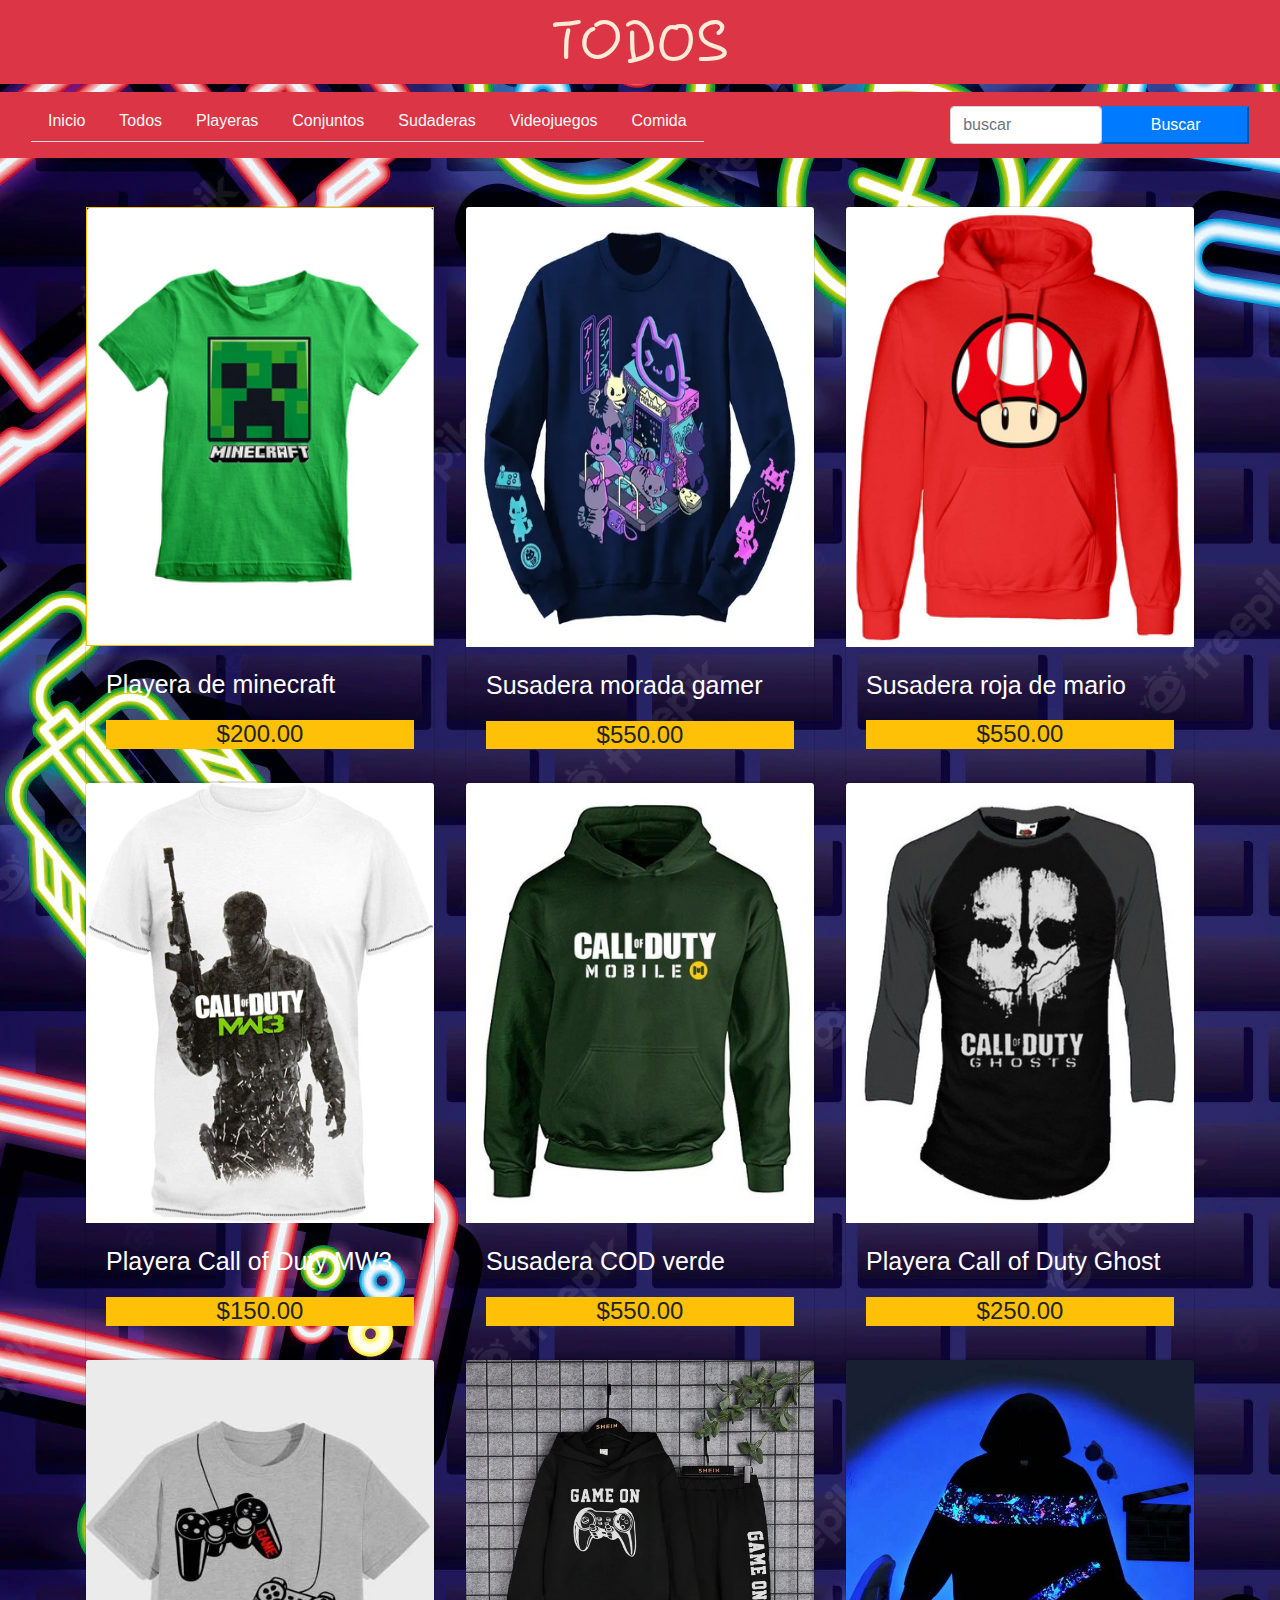
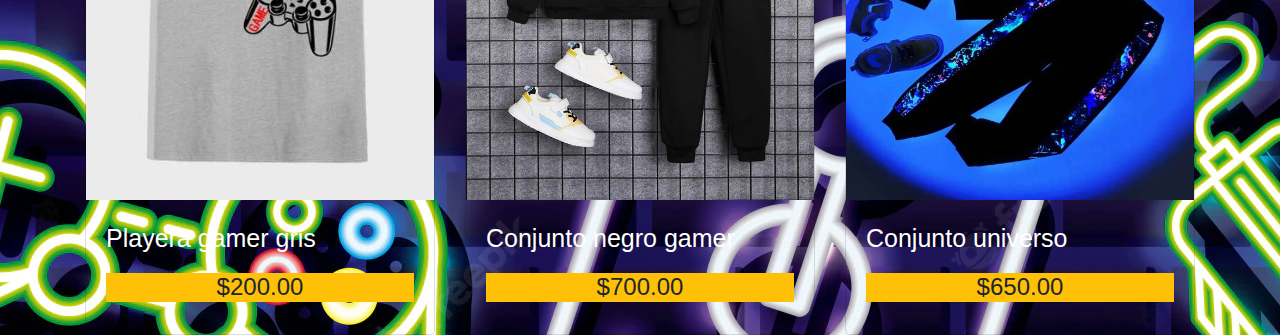
<file: Otros_Servicios/ropa/index.html>
<!DOCTYPE html>
<html lang="en">
<head>
  <link rel="stylesheet" href="css/bootstrap.min.css">
  <link rel="stylesheet" href="style.css">
  <link rel="stylesheet" href="js/baguetteBox.js">
  <link rel="stylesheet" href="js/jquery.gallerygrid.js">
 <meta charset="UTF-8">
  <meta http-equiv="X-UA-Compatible" content="IE=edge">
  <meta name="viewport" content="width=device-width, initial-scale=1.0">
  <title>Document</title>
  
</head>

<body class="p" background="Imagen/fondo-juegos.webp">

  <center><h1 class="titulo bg-danger" style="color: antiquewhite;">TODOS</h1></center>

  <div class="navbar navbar-expand-lg bg-danger">
    <div class="container-fluid">
      <ul class="nav nav-tabs me-auto mb-2">
        <li class="nav-item">
          <a href="principal.html" class="nav-link text-light">Inicio</a>
        </li>
        <li class="nav-item">
          <a href="index.html" class="nav-link text-light">Todos</a>
        </li>
        <li class="nav-item">
          <a href="playeras.html" class="nav-link text-light">Playeras</a>
        </li>
        <li class="nav-item">
          <a href="conjuntos.html" class="nav-link text-light">Conjuntos</a>
        </li>
        <li class="nav-item">
          <a href="sudaderas.html" class="nav-link text-light">Sudaderas</a>
        </li>
        <li class="nav-item">
          <a href="../../index.php" class="nav-link text-light">Videojuegos</a>
        </li>
        <li class="nav-item">
          <a href="../Comida/index_comida.html" class="nav-link text-light">Comida</a>
        </li>
       
      </ul>
      <form action="" class="d-flex">
        <input type="search" placeholder="buscar" class="form-control">
        <input type="submit" value="Buscar" class="btn-block btn-primary">

      <div class="flex dark">
      <a href="#0" class="bttn-dark"></a>
      </div>
      </form>
    </div>
  </div>

  <br><br>

  <div class="container">
    <div class="row">
      <div class="col-md-4">
        <div class="card bg-transparent">
          <a class="lightbox" href="Imagen/todos/camisa-minecraft.jpg"></a>
          <span class="border border-warning"><img class="card-img-top" src="Imagen/todos/camisa-minecraft.jpg" alt="Mi Imagen"></span>
          
           <div class="card-body">
            <p style="color: white; font-size: 25px;" class="card-text bg-transparent">Playera de minecraft</p>
                <h4 style="text-align: center;" class="card-title bg-warning">$200.00</h4>
          </div>
        </div>
      </div>
        <div class="col-md-4">
          <div class="card bg-transparent">
            <img class="card-img-top" src="Imagen/todos/morada.webp" height="440" alt="Mi Imagen" id="Smorada">
              <div class="card-body">
                <p style="color: white; font-size: 25px;" class="card-text bg-transparent">Susadera morada gamer</p>
                <h4 style="text-align: center;" class="card-title bg-warning">$550.00</h4>
              </div>
          </div> </div>
            <div class="col-md-4">
              <div class="card bg-transparent">
                <img class="card-img-top" src="Imagen/todos/hongo.jpg" alt="Mi Imagen">
                  <div class="card-body">
                    <p style="color: white; font-size: 25px;" class="card-text bg-transparent">Susadera roja de mario</p>
                <h4 style="text-align: center;" class="card-title bg-warning">$550.00</h4>
                  </div>
              </div> </div>
    </div>
  </div>

  <div class="container">
    <div class="row">
      <div class="col-md-4">
        <div class="card bg-transparent">
          <img class="card-img-top" src="Imagen/todos/playera-COD2.jpg" height="440" alt="Mi Imagen">
           <div class="card-body">
            <p style="color: white; font-size: 25px;" class="card-text bg-transparent">Playera Call of Duty MW3</p>
            <h4 style="text-align: center;" class="card-title bg-warning">$150.00</h4>
          </div>
        </div>
      </div>
        <div class="col-md-4">
          <div class="card bg-transparent">
            <img class="card-img-top" src="Imagen/todos/COD verde.jpg" height="440" alt="Mi Imagen">
              <div class="card-body">
                <p style="color: white; font-size: 25px;" class="card-text bg-transparent">Susadera COD verde</p>
                <h4 style="text-align: center;" class="card-title bg-warning">$550.00</h4>
              </div>
          </div> </div>
            <div class="col-md-4">
              <div class="card bg-transparent">
                <img class="card-img-top" src="Imagen/todos/PlayeraCOD.jpg" height="440" alt="Mi Imagen">
                  <div class="card-body">
                    <p style="color: white; font-size: 25px;" class="card-text bg-transparent">Playera Call of Duty Ghost</p>
                    <h4 style="text-align: center;" class="card-title bg-warning">$250.00</h4>
                  </div>
              </div> </div>
    </div>
  </div>

  <div class="container">
    <div class="row">
      <div class="col-md-4">
        <div class="card bg-transparent">
          <img class="card-img-top" src="Imagen/todos/controles.webp" height="440" alt="Mi Imagen">
           <div class="card-body">
            <p style="color: white; font-size: 25px;" class="card-text bg-transparent">Playera gamer gris</p>
            <h4 style="text-align: center;" class="card-title bg-warning">$200.00</h4>
          </div>
        </div>
      </div>
        <div class="col-md-4">
          <div class="card bg-transparent">
            <img class="card-img-top" src="Imagen/todos/gameon.webp" height="440" alt="Mi Imagen">
              <div class="card-body">
                <p style="color: white; font-size: 25px;" class="card-text bg-transparent">Conjunto negro gamer</p>
                <h4 style="text-align: center;" class="card-title bg-warning">$700.00</h4>
              </div>
          </div> </div>
            <div class="col-md-4">
              <div class="card bg-transparent">
                <img class="card-img-top" src="Imagen/todos/azul.webp" height="440" alt="Mi Imagen">
                  <div class="card-body">
                    <p style="color: white; font-size: 25px;" class="card-text bg-transparent">Conjunto universo</p>
                <h4 style="text-align: center;" class="card-title bg-warning">$650.00</h4>
                  </div>
              </div> </div>
    </div>
  </div>

</body>
</html>
</file>
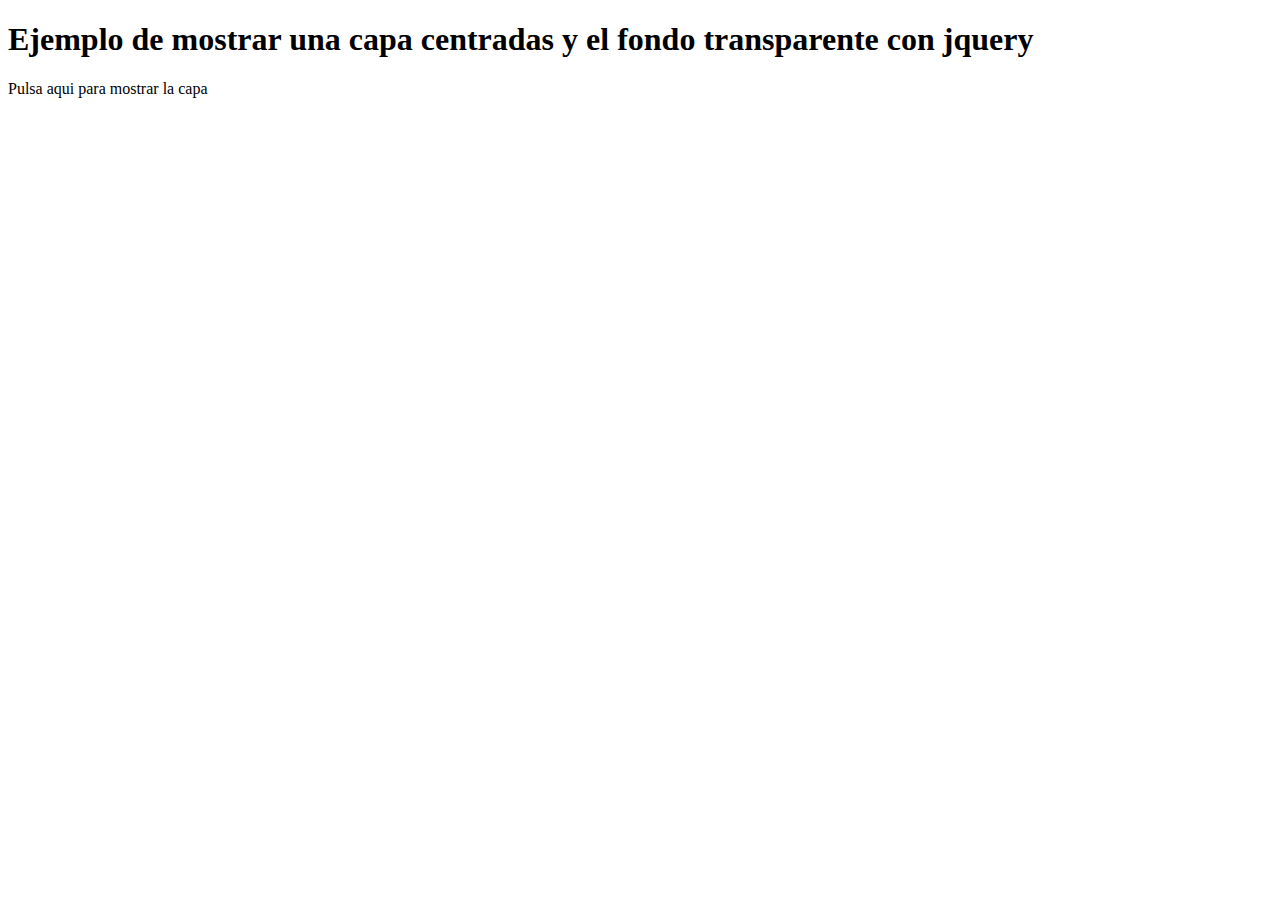
<file: VenEme/layer_jquery.html>
<!DOCTYPE HTML PUBLIC "-//W3C//DTD HTML 4.01 Transitional//EN" "http://www.w3.org/TR/html4/loose.dtd">
<html>
<head>
<script language="javascript" src="jquery-1.5.2.min.js"></script>

<style type="text/css">
/* Determina el fondo transparente cuando se muestra la previsualizacion */
#layerPreview		{position:absolute;z-index:1;display:none;top:0px;left:0px;width:100%;height:100%;background-color:#fff;
					opacity: 0.8;-moz-opacity: 0.8;filter: alpha(opacity=80);-khtml-opacity: 0.8;
					}
/* Determina la capa que aparecera centrada */
#layerPreviewContent{position:absolute;z-index:1;display:none;background-color:#fff;left:50%;
					width:300px;
					margin-left:-150px;
					height:200px;
					padding:2px;border:1px solid;
					}
</style>
<script type='text/javascript'>
	/**
	 * Funcion que muestra las capas
	 */
	function layer_show()
	{
		/* Ponemos los atributos de posicion a la capa transparente del fondo */
		$('#layerPreview').attr("style", "top:0px; height:"+$(document).height()+"px; width:"+$(window).width()+"px; display:inline;");
		
		/* Buscamos la posicion superior de la capa que aparece centrada.
		   La anchura y la posicion centrada se establece en el estilo */
		var posTop=(($(window).height()/2)-(200/2))+$(document).scrollTop();
		if(posTop<0)
			posTop=0;
		$('#layerPreviewContent').attr("style", "top:"+posTop+"px;");
		/* Indicamos que se muestre la capa */
		$('#layerPreviewContent').show(600);
	}
	
	/**
	 * Funcion que esconde las capas
	 */
	function layer_close()
	{
		$('#layerPreviewContent').hide(300);
		$('#layerPreview').hide();
	}
</script>

</head>

<body>
<h1>Ejemplo de mostrar una capa centradas y el fondo transparente con jquery</h1>

<!-- En el momento que se pulse sobre la capa transparente se cerrara -->
<div id="layerPreview" ></div>
<div id='layerPreviewContent'>
	<!-- Mostramos el texto de cerrar para poder cerrar la ventana -->
	<div style='width:100%;text-align:right;border-bottom:1px solid;'><span onclick="layer_close();" style='cursor:pointer;padding-right:5px;'>cerrar</span></div>
	Texto para la capa
</div>

<div onclick='layer_show();'>Pulsa aqui para mostrar la capa</div>
</body>
</file>
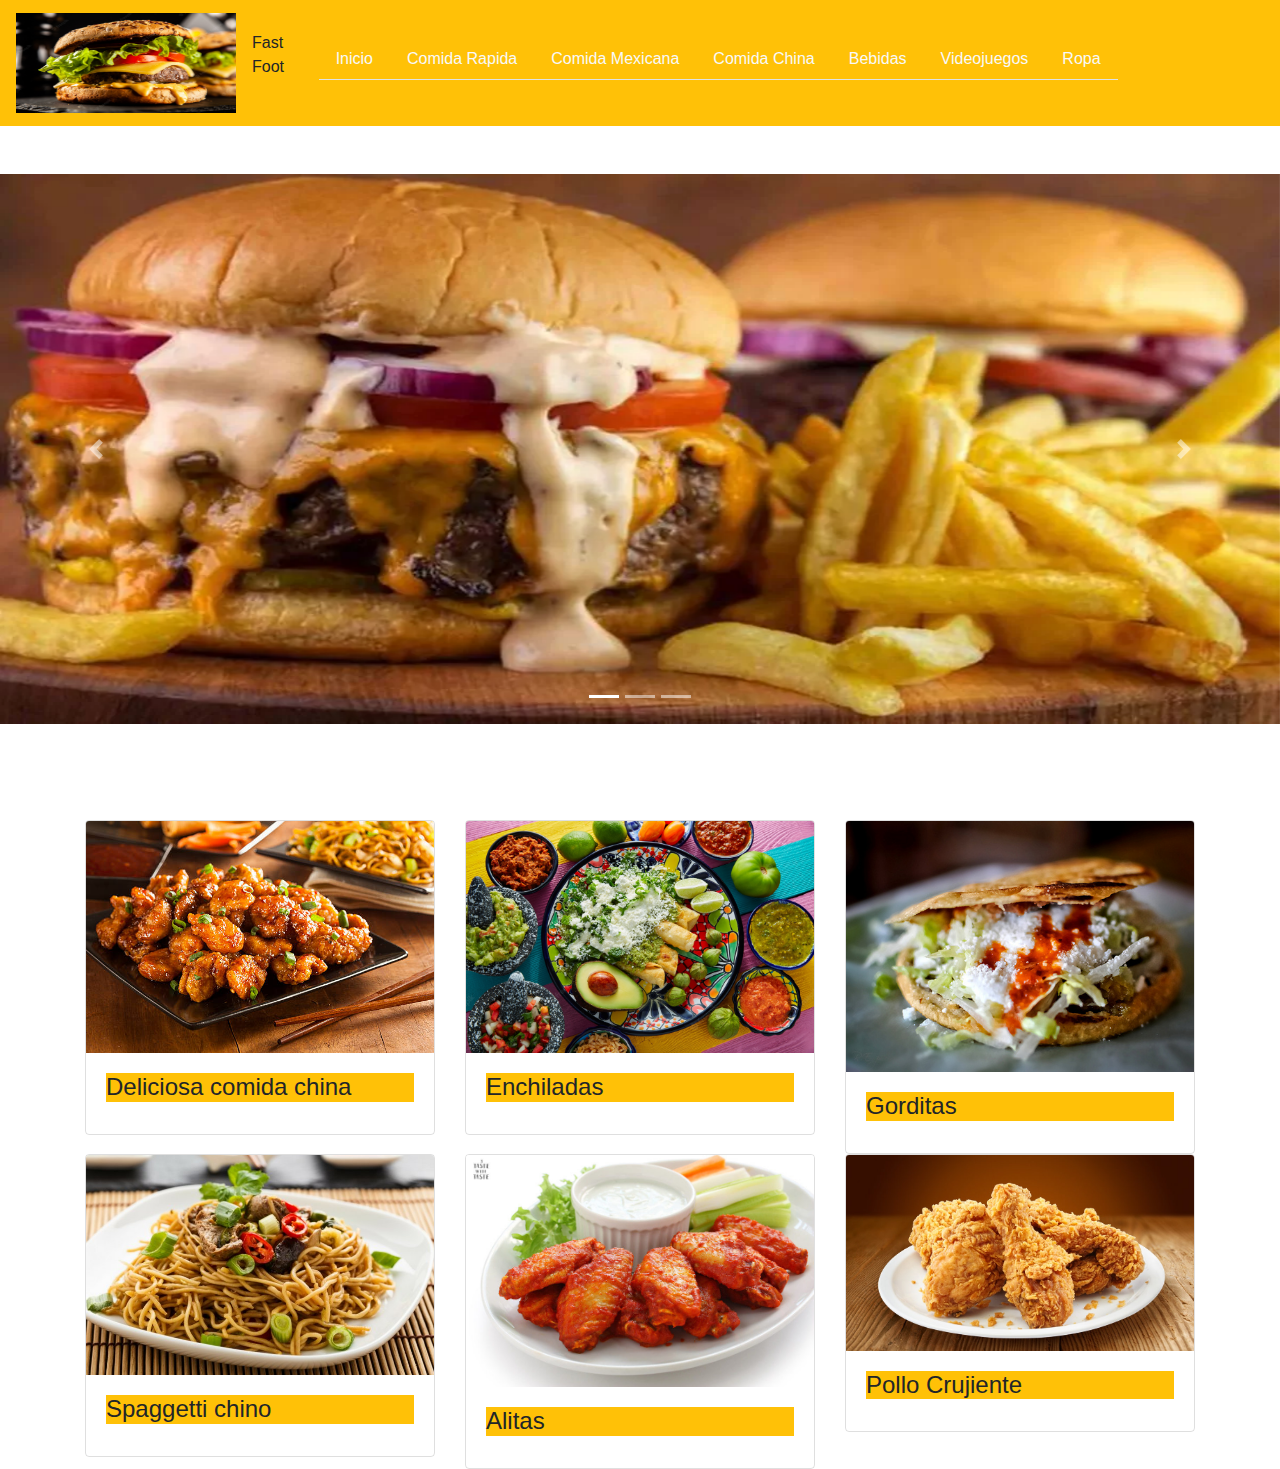
<file: Otros_Servicios/Comida/index_comida.html>
<!DOCTYPE html>
<html lang="en">
<head>
    <meta charset="UTF-8">
    <meta http-equiv="X-UA-Compatible" content="IE=edge">
    <meta name="viewport" content="width=device-width, initial-scale=1.0">
    <link rel="stylesheet" href="css/bootstrap.min.css">
    <link rel="stylesheet" href="js/script.js">
    <title>Fast Foot</title>
</head>
<body style="background-color:white">     

    <div class="navbar navbar-expand-lg bg-warning">
          <a class="navbar-brand">
          <img src="comida/burguer nav.jpg" width="220" height="100" class="d-inline-block align-top" alt="">
          </a>
          <p class="ron">Fast Foot</p>
        <div class="container-fluid">
          <ul class="nav nav-tabs me-auto mb-2">
            <li class="nav-item">
              <a href="" class="nav-link text-light">Inicio</a>
            </li>
            <li class="nav-item">
              <a href="" class="nav-link text-light">Comida Rapida</a>
            </li>
            <li class="nav-item">
              <a href="" class="nav-link text-light">Comida Mexicana</a>
            </li>
            <li class="nav-item">
              <a href="" class="nav-link text-light">Comida China</a>
            </li>
            <li class="nav-item">
              <a href="" class="nav-link text-light">Bebidas</a>
            </li>
            <li class="nav-item">
              <a href="../../index.php" class="nav-link text-light">Videojuegos</a>
            </li>
            <li class="nav-item">
              <a href="../ropa/index.html" class="nav-link text-light">Ropa</a>
            </li>
            
        </div>
      </div><br><br>
      
  <div id="carouselExampleIndicators" class="carousel slide" data-ride="carousel">
    <ol class="carousel-indicators">
      <li data-target="#carouselExampleIndicators" data-slide-to="0" class="active"></li>
      <li data-target="#carouselExampleIndicators" data-slide-to="1"></li>
      <li data-target="#carouselExampleIndicators" data-slide-to="2"></li>
    </ol>
  <div class="carousel-inner">
    <div class="carousel-item active">
      <img class="d-block w-100" src="comida/carru 1.webp" width="20" height="550" alt="First slide">
    </div>
    <div class="carousel-item">
      <img class="d-block w-100" src="comida/carru 2.jpg" width="20" height="550" alt="Second slide">
    </div>
    <div class="carousel-item">
      <img class="d-block w-100" src="comida/carru 3.jpg" width="20" height="550" alt="Third slide">
    </div>
  </div>
  <a class="carousel-control-prev" href="#carouselExampleIndicators" role="button" data-slide="prev">
    <span class="carousel-control-prev-icon" aria-hidden="true"></span>
    <span class="sr-only">Previous</span>
  </a>
  <a class="carousel-control-next" href="#carouselExampleIndicators" role="button" data-slide="next">
    <span class="carousel-control-next-icon" aria-hidden="true"></span>
    <span class="sr-only">Next</span>
  </a>
</div><br><br>
      
      <script type="text/javascript" src="js/jquery-3.2.1.slim.min.js"></script>
      <script type="text/javascript" src="js/popper.min.js"></script>
      <script type="text/javascript" src="js/bootstrap.min.js"></script>
      <script type="text/javascript" src="js/script.js"></script>

<br><br>
    <div class="container">
      <div class="row">
        <div class="col-md-4">
          <div class="card bg-transparent">
            <img class="card-img-top" src="comida/tar 1.jpg" alt="Mi Imagen">
             <div class="card-body">
              <h4 class="card-title bg-warning">Deliciosa comida china</h4>
              <p class="card-text bg-success"></p>
            </div>
          </div>
        </div>
          <div class="col-md-4">
            <div class="card bg-transparent">
              <img class="card-img-top" src="comida/tar 2.jpg" alt="Mi Imagen">
                <div class="card-body">
                  <h4 class="card-title bg-warning">Enchiladas</h4>
                  <p class="card-text bg-success"></p>
                </div>
            </div> </div>
              <div class="col-md-4">
                <div class="card bg-transparent">
                  <img class="card-img-top" src="comida/tar 3.jpg" alt="Mi Imagen">
                    <div class="card-body">
                      <h4 class="card-title bg-warning">Gorditas</h4>
                        <p class="card-text bg-success"></p>
                    </div>
                </div> </div>
      </div>
    </div>

    <div class="container">
      <div class="row">
        <div class="col-md-4">
          <div class="card bg-transparent">
            <img class="card-img-top" src="comida/tar 4.jpg" alt="Mi Imagen">
             <div class="card-body">
              <h4 class="card-title bg-warning">Spaggetti chino</h4>
              <p class="card-text bg-success"></p>
            </div>
          </div>
        </div>
          <div class="col-md-4">
            <div class="card bg-transparent">
              <img class="card-img-top" src="comida/tar 7.jpg" alt="Mi Imagen">
                <div class="card-body">
                  <h4 class="card-title bg-warning">Alitas</h4>
                  <p class="card-text bg-success"></p>
                </div>
            </div> </div>
              <div class="col-md-4">
                <div class="card bg-transparent">
                  <img class="card-img-top" src="comida/tar 6.jpg" alt="Mi Imagen">
                    <div class="card-body">
                      <h4 class="card-title bg-warning">Pollo Crujiente</h4>
                        <p class="card-text bg-success"></p>
                    </div>
                </div> </div>
      </div>
    </div>

</body>
</html>
</file>
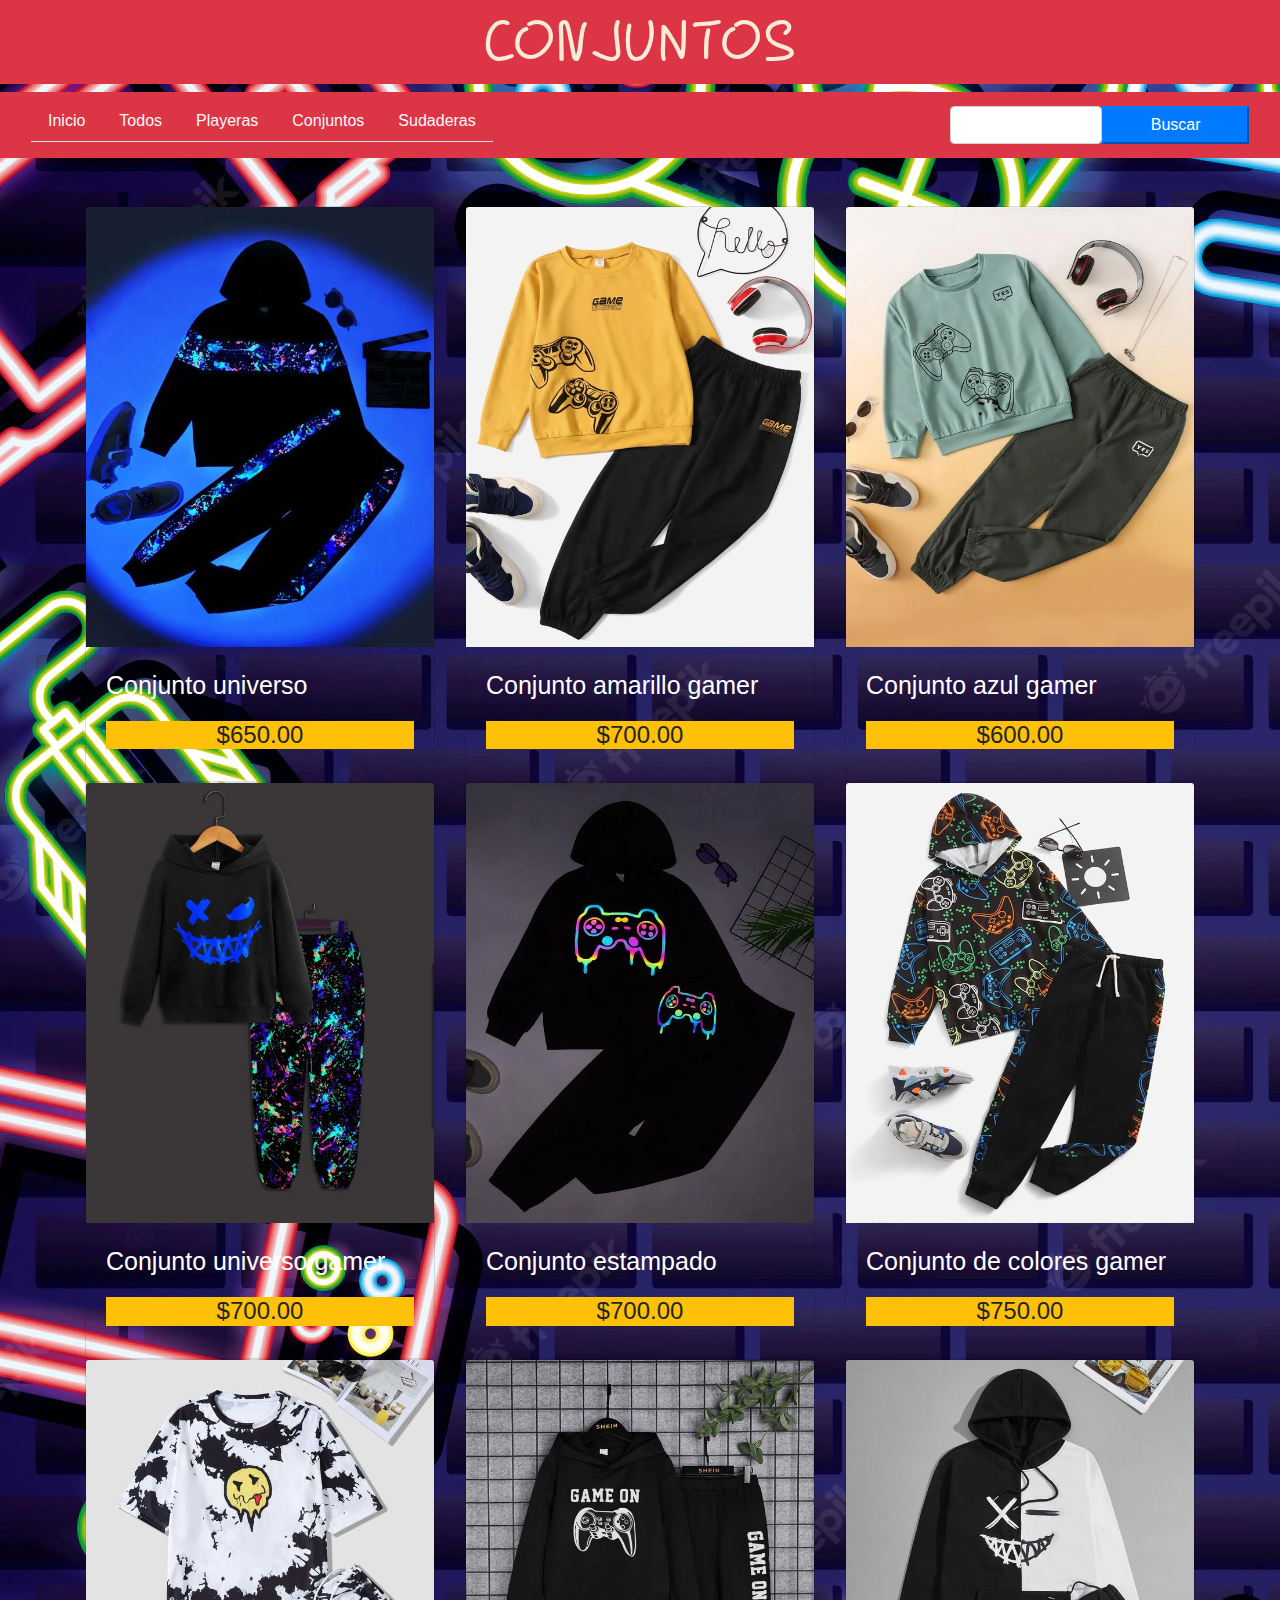
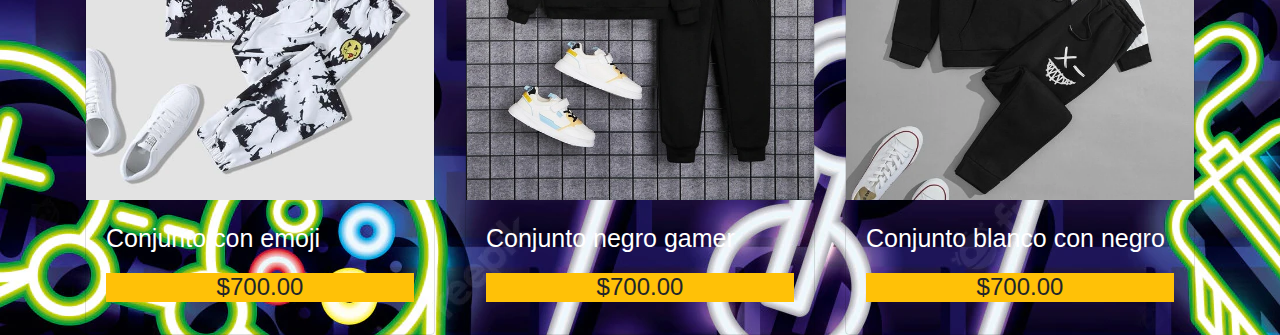
<file: Otros_Servicios/ropa/conjuntos.html>
<!DOCTYPE html>
<html lang="en">
<head>
    <meta charset="UTF-8">
    <meta http-equiv="X-UA-Compatible" content="IE=edge">
    <meta name="viewport" content="width=device-width, initial-scale=1.0">
    <link rel="stylesheet" href="css/bootstrap.min.css">
    <link rel="stylesheet" href="style.css">
    <link rel="stylesheet" href="js/baguetteBox.js">
    <title>Document</title>
</head>
<body background="Imagen/fondo-juegos.webp">

    <center><h1 class="titulo bg-danger" style="color: antiquewhite;">CONJUNTOS</h1></center>

  <div class="navbar navbar-expand-lg bg-danger">
    <div class="container-fluid">
      <ul class="nav nav-tabs me-auto mb-2">
        <li class="nav-item">
          <a href="principal.html" class="nav-link text-light">Inicio</a>
        </li>
        <li class="nav-item">
          <a href="index.html" class="nav-link text-light">Todos</a>
        </li>
        <li class="nav-item">
          <a href="playeras.html" class="nav-link text-light">Playeras</a>
        </li>
        <li class="nav-item">
          <a href="conjuntos.html" class="nav-link text-light">Conjuntos</a>
        </li>
        <li class="nav-item">
          <a href="sudaderas.html" class="nav-link text-light">Sudaderas</a>
        </li>
       
      </ul>
      <form action="" class="d-flex">
        <input type="search" class="form-control">
        <input type="submit" value="Buscar" class="btn-block btn-primary">
      </form>
    </div>
  </div>
  <br><br>

  <div class="container">
    <div class="row">
      <div class="col-md-4">
        <div class="card bg-transparent">
          <img class="card-img-top" src="Imagen/conjuntos/azul.webp" height="440" alt="Mi Imagen">
           <div class="card-body">
            <p style="color: white; font-size: 25px;" class="card-text bg-transparent">Conjunto universo</p>
                <h4 style="text-align: center;" class="card-title bg-warning">$650.00</h4>
          </div>
        </div>
      </div>
        <div class="col-md-4">
          <div class="card bg-transparent">
            <img class="card-img-top" src="Imagen/conjuntos/amarillo.webp" height="440" alt="Mi Imagen">
              <div class="card-body">
                <p style="color: white; font-size: 25px;" class="card-text bg-transparent">Conjunto amarillo gamer</p>
                <h4 style="text-align: center;" class="card-title bg-warning">$700.00</h4>
              </div>
          </div> </div>
            <div class="col-md-4">
              <div class="card bg-transparent">
                <img class="card-img-top" src="Imagen/conjuntos/azul2.webp" height="440" alt="Mi Imagen">
                  <div class="card-body">
                    <p style="color: white; font-size: 25px;" class="card-text bg-transparent">Conjunto azul gamer</p>
                <h4 style="text-align: center;" class="card-title bg-warning">$600.00</h4>
                  </div>
              </div> </div>
    </div>
  </div>

  <div class="container">
    <div class="row">
      <div class="col-md-4">
        <div class="card bg-transparent">
          <img class="card-img-top" src="Imagen/conjuntos/cara.webp" height="440" alt="Mi Imagen">
           <div class="card-body">
            <p style="color: white; font-size: 25px;" class="card-text bg-transparent">Conjunto universo gamer</p>
                <h4 style="text-align: center;" class="card-title bg-warning">$700.00</h4>
          </div>
        </div>
      </div>
        <div class="col-md-4">
          <div class="card bg-transparent">
            <img class="card-img-top" src="Imagen/conjuntos/colores.webp" height="440" alt="Mi Imagen">
              <div class="card-body">
                <p style="color: white; font-size: 25px;" class="card-text bg-transparent">Conjunto estampado</p>
                <h4 style="text-align: center;" class="card-title bg-warning">$700.00</h4>
              </div>
          </div> </div>
            <div class="col-md-4">
              <div class="card bg-transparent">
                <img class="card-img-top" src="Imagen/conjuntos/colores2.webp" height="440" alt="Mi Imagen">
                  <div class="card-body">
                    <p style="color: white; font-size: 25px;" class="card-text bg-transparent">Conjunto de colores  gamer</p>
                    <h4 style="text-align: center;" class="card-title bg-warning">$750.00</h4>
                  </div>
              </div> </div>
    </div>
  </div>

  <div class="container">
    <div class="row">
      <div class="col-md-4">
        <div class="card bg-transparent">
          <img class="card-img-top" src="Imagen/conjuntos/emoji.webp" height="440" alt="Mi Imagen">
           <div class="card-body">
            <p style="color: white; font-size: 25px;" class="card-text bg-transparent">Conjunto con emoji</p>
                <h4 style="text-align: center;" class="card-title bg-warning">$700.00</h4>
          </div>
        </div>
      </div>
        <div class="col-md-4">
          <div class="card bg-transparent">
            <img class="card-img-top" src="Imagen/conjuntos/gameon.webp" height="440" alt="Mi Imagen">
              <div class="card-body">
                <p style="color: white; font-size: 25px;" class="card-text bg-transparent">Conjunto negro gamer</p>
                <h4 style="text-align: center;" class="card-title bg-warning">$700.00</h4>
              </div>
          </div> </div>
            <div class="col-md-4">
              <div class="card bg-transparent">
                <img class="card-img-top" src="Imagen/conjuntos/bl.webp" height="440" alt="Mi Imagen">
                  <div class="card-body">
                    <p style="color: white; font-size: 25px;" class="card-text bg-transparent">Conjunto blanco con negro</p>
                    <h4 style="text-align: center;" class="card-title bg-warning">$700.00</h4>
                  </div>
              </div> </div>
    </div>
  </div>
    
</body>
</html>
</file>
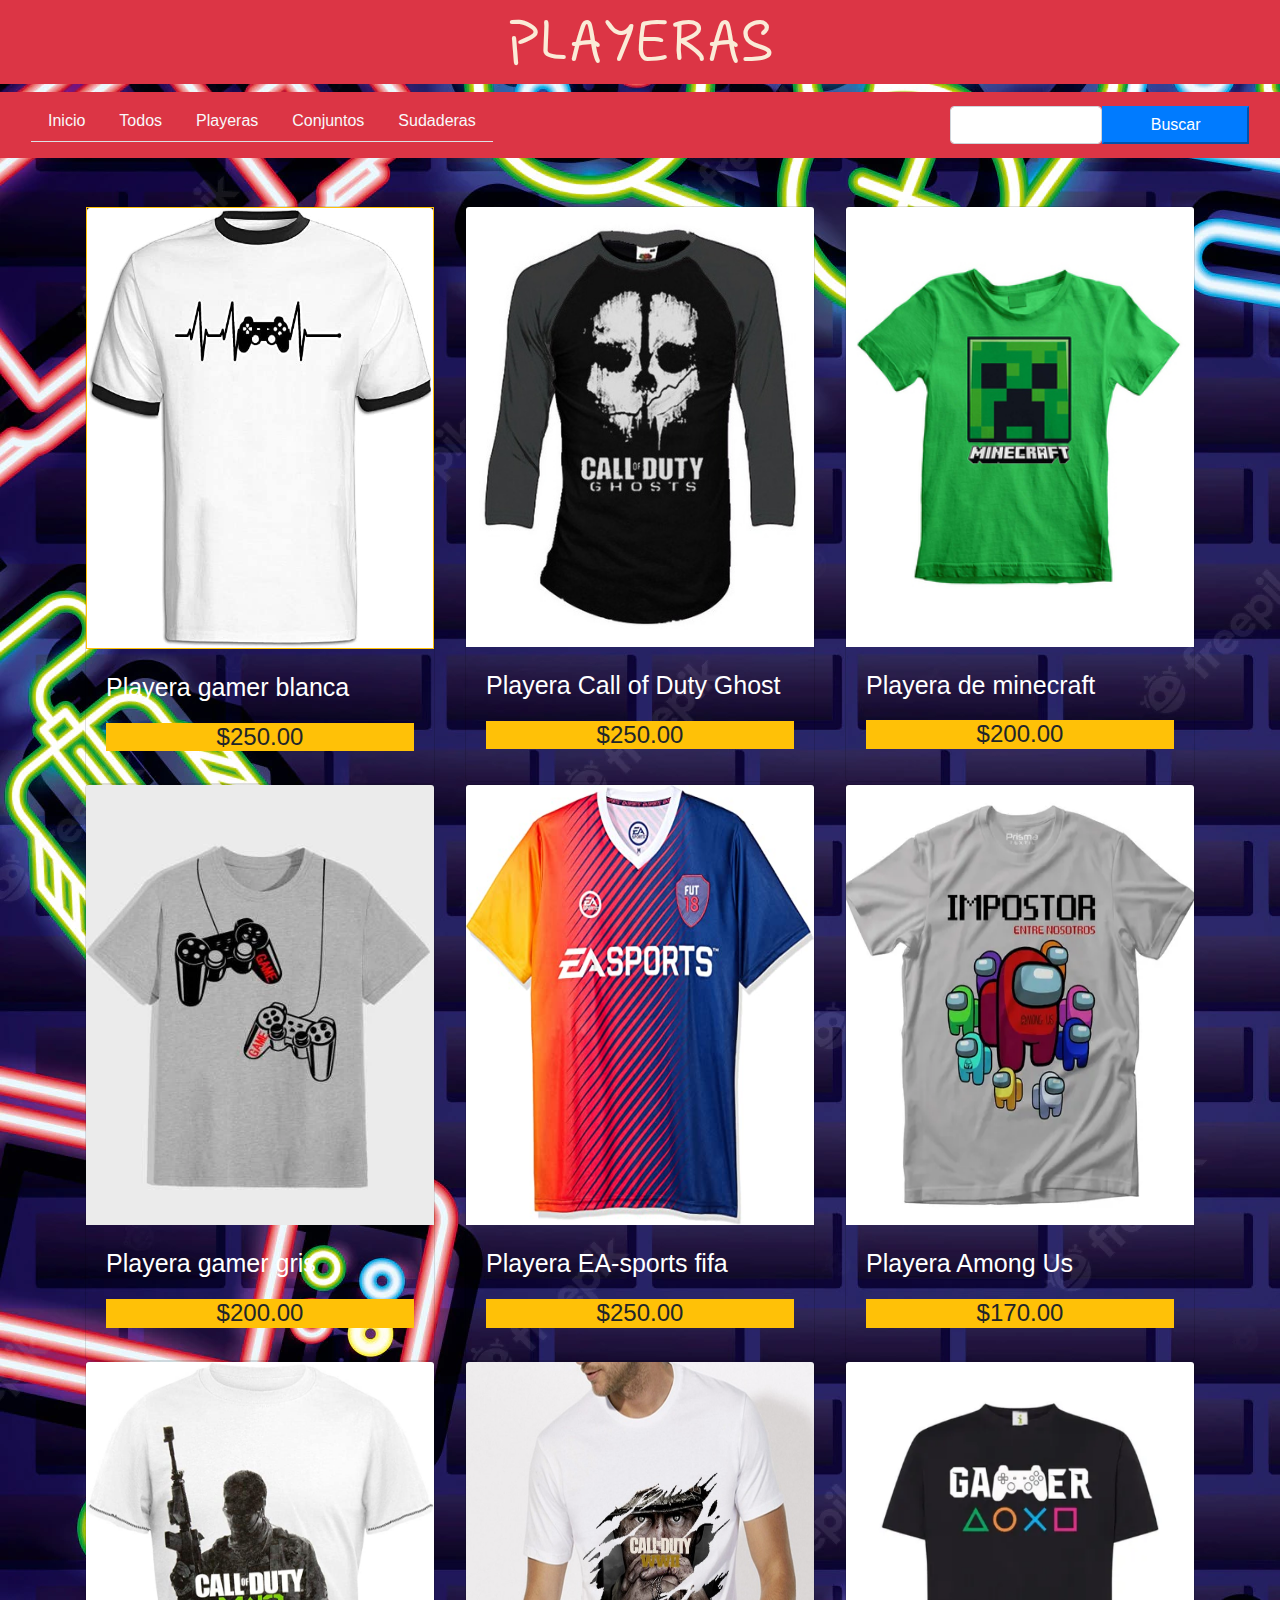
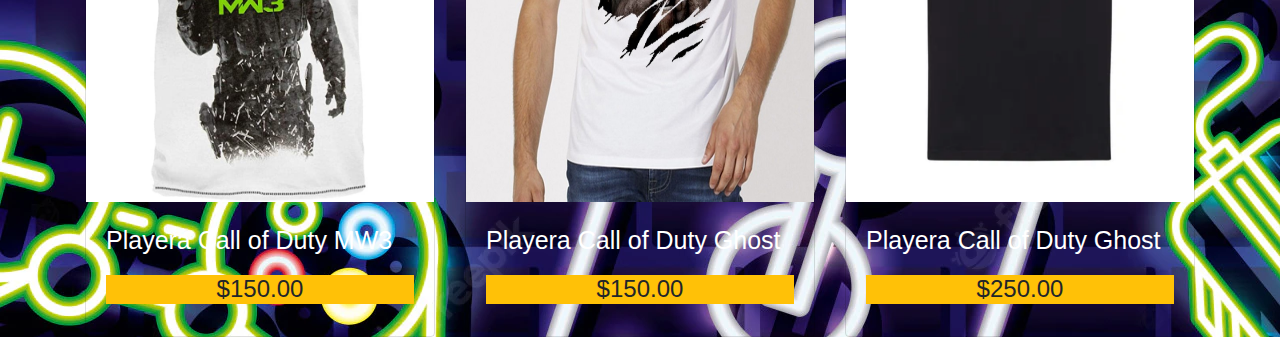
<file: Otros_Servicios/ropa/playeras.html>
<!DOCTYPE html>
<html lang="en">
<head>
    <meta charset="UTF-8">
    <meta http-equiv="X-UA-Compatible" content="IE=edge">
    <meta name="viewport" content="width=device-width, initial-scale=1.0">
    <link rel="stylesheet" href="css/bootstrap.min.css">
    <link rel="stylesheet" href="style.css">
    <link rel="stylesheet" href="js/baguetteBox.js">
    <title>Document</title>
</head>
<body background="Imagen/fondo-juegos.webp">

    <center><h1 class="titulo bg-danger" style="color: antiquewhite;">PLAYERAS</h1></center>

  <div class="navbar navbar-expand-lg bg-danger">
    <div class="container-fluid">
      <ul class="nav nav-tabs me-auto mb-2">
        <li class="nav-item">
          <a href="principal.html" class="nav-link text-light">Inicio</a>
        </li>
        <li class="nav-item">
          <a href="index.html" class="nav-link text-light">Todos</a>
        </li>
        <li class="nav-item">
          <a href="playeras.html" class="nav-link text-light">Playeras</a>
        </li>
        <li class="nav-item">
          <a href="conjuntos.html" class="nav-link text-light">Conjuntos</a>
        </li>
        <li class="nav-item">
          <a href="sudaderas.html" class="nav-link text-light">Sudaderas</a>
        </li>
       
      </ul>
      <form action="" class="d-flex">
        <input type="search" class="form-control">
        <input type="submit" value="Buscar" class="btn-block btn-primary">
      </form>
    </div>
  </div>
  <br><br>

  <div class="container">
    <div class="row">
      <div class="col-md-4">
        <div class="card bg-transparent">
          <span class="border border-warning"><img class="card-img-top" src="Imagen/playeras/blanca.jpg" height="440" alt="Mi Imagen"></span>
          
           <div class="card-body">
            <p style="color: white; font-size: 25px;" class="card-text bg-transparent">Playera gamer blanca</p>
            <h4 style="text-align: center;" class="card-title bg-warning">$250.00</h4>
          </div>
        </div>
      </div>
        <div class="col-md-4">
          <div class="card bg-transparent">
            <img class="card-img-top" src="Imagen/playeras/PlayeraCOD.jpg" height="440" alt="Mi Imagen">
              <div class="card-body">
                <p style="color: white; font-size: 25px;" class="card-text bg-transparent">Playera Call of Duty Ghost</p>
                <h4 style="text-align: center;" class="card-title bg-warning">$250.00</h4>
              </div>
          </div> </div>
            <div class="col-md-4">
              <div class="card bg-transparent">
                <img class="card-img-top" src="Imagen/playeras/camisa-minecraft.jpg" alt="Mi Imagen">
                  <div class="card-body">
                    <p style="color: white; font-size: 25px;" class="card-text bg-transparent">Playera de minecraft</p>
                <h4 style="text-align: center;" class="card-title bg-warning">$200.00</h4>
                  </div>
              </div> </div>
    </div>
  </div>

  <div class="container">
    <div class="row">
      <div class="col-md-4">
        <div class="card bg-transparent">
          <img class="card-img-top" src="Imagen/playeras/controles.webp" height="440" alt="Mi Imagen">
           <div class="card-body">
            <p style="color: white; font-size: 25px;" class="card-text bg-transparent">Playera gamer gris</p>
                <h4 style="text-align: center;" class="card-title bg-warning">$200.00</h4>
          </div>
        </div>
      </div>
        <div class="col-md-4">
          <div class="card bg-transparent">
            <img class="card-img-top" src="Imagen/playeras/EA-sports.jpg" height="440" alt="Mi Imagen">
              <div class="card-body">
                <p style="color: white; font-size: 25px;" class="card-text bg-transparent">Playera EA-sports fifa</p>
                <h4 style="text-align: center;" class="card-title bg-warning">$250.00</h4>
              </div>
          </div> </div>
            <div class="col-md-4">
              <div class="card bg-transparent">
                <img class="card-img-top" src="Imagen/playeras/impostor.webp" height="440" alt="Mi Imagen">
                  <div class="card-body">
                    <p style="color: white; font-size: 25px;" class="card-text bg-transparent">Playera Among Us</p>
                    <h4 style="text-align: center;" class="card-title bg-warning">$170.00</h4>
                  </div>
              </div> </div>
    </div>
  </div>

  <div class="container">
    <div class="row">
      <div class="col-md-4">
        <div class="card bg-transparent">
          <img class="card-img-top" src="Imagen/playeras/playera-COD2.jpg" height="440" alt="Mi Imagen">
           <div class="card-body">
            <p style="color: white; font-size: 25px;" class="card-text bg-transparent">Playera Call of Duty MW3</p>
                <h4 style="text-align: center;" class="card-title bg-warning">$150.00</h4>
          </div>
        </div>
      </div>
        <div class="col-md-4">
          <div class="card bg-transparent">
            <img class="card-img-top" src="Imagen/playeras/playera-cod3.jpg" height="440" alt="Mi Imagen">
              <div class="card-body">
                <p style="color: white; font-size: 25px;" class="card-text bg-transparent">Playera Call of Duty Ghost</p>
                <h4 style="text-align: center;" class="card-title bg-warning">$150.00</h4>
              </div>
          </div> </div>
            <div class="col-md-4">
              <div class="card bg-transparent">
                <img class="card-img-top" src="Imagen/playeras/juego.png" height="440" alt="Mi Imagen">
                  <div class="card-body">
                    <p style="color: white; font-size: 25px;" class="card-text bg-transparent">Playera Call of Duty Ghost</p>
                <h4 style="text-align: center;" class="card-title bg-warning">$250.00</h4>
                  </div>
              </div> </div>
    </div>
  </div>
    
</body>
</html>
</file>
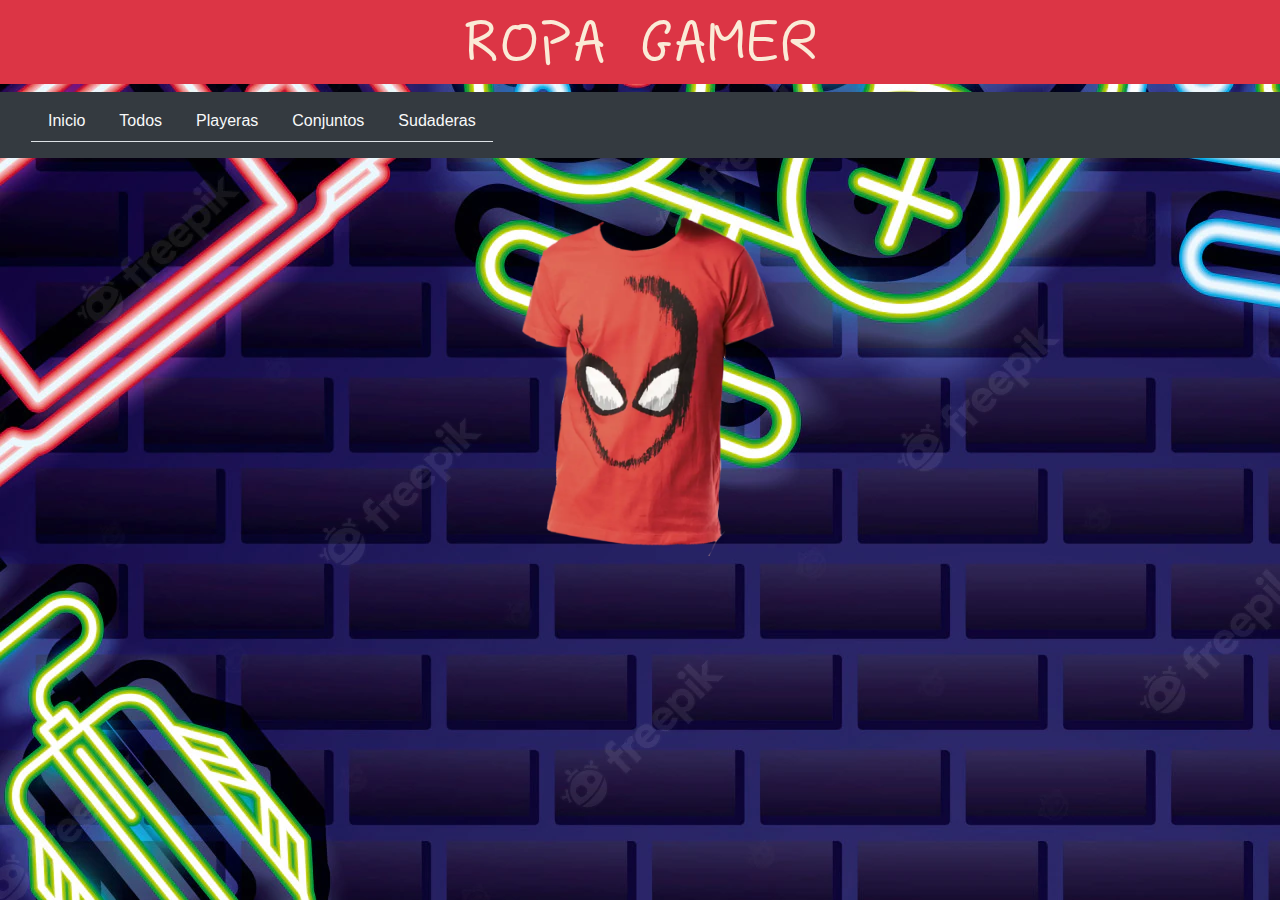
<file: Otros_Servicios/ropa/principal.html>
<!DOCTYPE html>
<html lang="en">
<head>
    <meta charset="UTF-8">
    <meta http-equiv="X-UA-Compatible" content="IE=edge">
    <meta name="viewport" content="width=device-width, initial-scale=1.0">
    <link rel="stylesheet" href="css/bootstrap.min.css">
    <link rel="stylesheet" href="Pecita.ttf">
    <link rel="stylesheet" href="js/baguetteBox.js">
    <link rel="stylesheet" href="js/bootstrap.min.js">
    <link rel="stylesheet" href="css/admin-style.css">
    <link rel="stylesheet" href="style.css">
    <title>Ropa de gamers</title>
</head>
<body background="Imagen/fondo-juegos.webp  ">
  
  <center><h1 class="bg-danger" style="color: antiquewhite;">ROPA GAMER</h1></center>
  <div class="navbar navbar-expand-lg bg-dark">
    <div class="container-fluid">
      <ul class="nav nav-tabs me-auto mb-2">
        <li class="nav-item">
          <a href="principal.html" class="nav-link text-light">Inicio</a>
        </li>
        <li class="nav-item">
          <a href="index.html" class="nav-link text-light">Todos</a>
        </li>
        <li class="nav-item">
          <a href="playeras.html" class="nav-link text-light">Playeras</a>
        </li>
        <li class="nav-item">
          <a href="conjuntos.html" class="nav-link text-light">Conjuntos</a>
        </li>
        <li class="nav-item">
          <a href="sudaderas.html" class="nav-link text-light">Sudaderas</a>
        </li>
       
      </ul>
    </div>
  </div>
  <br><br>

  <center><img class="rounded" src="Imagen/araña.webp.crdownload" height="350" alt=""></center>
</body>
</html>
</file>
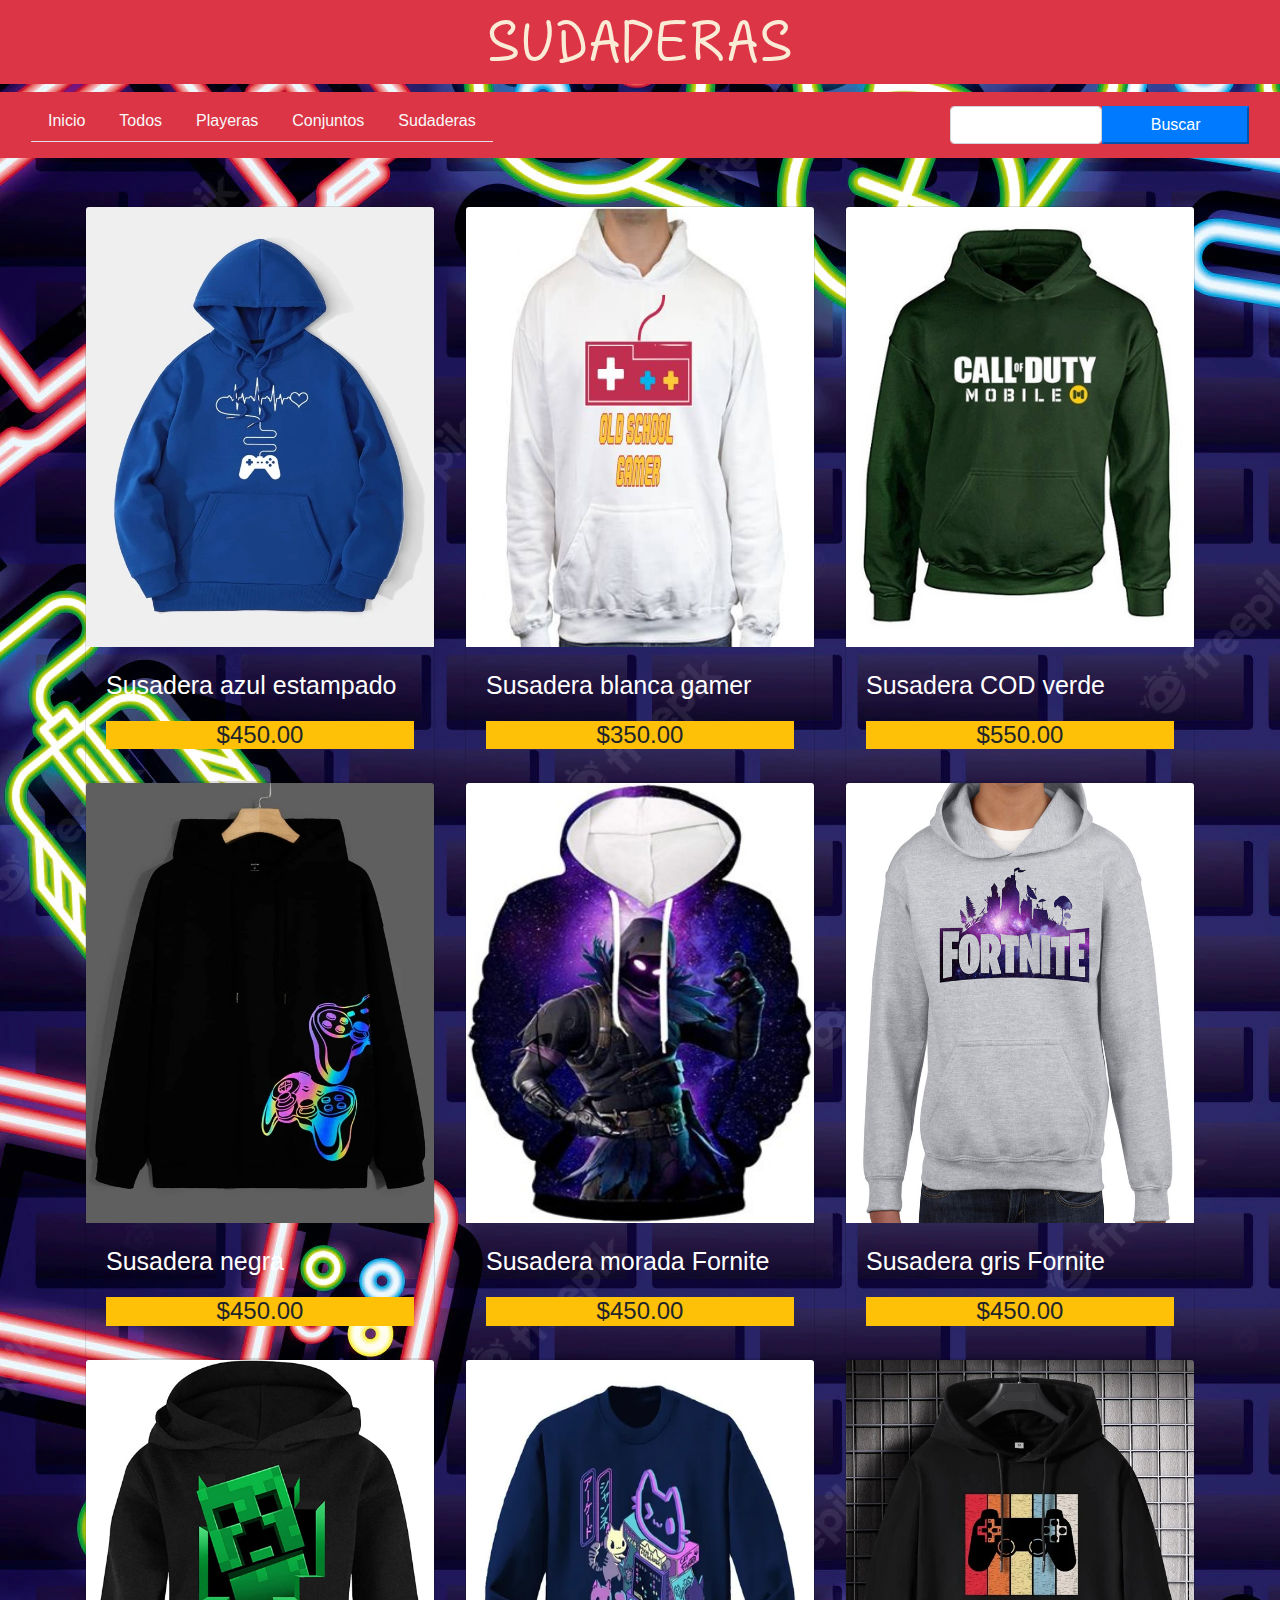
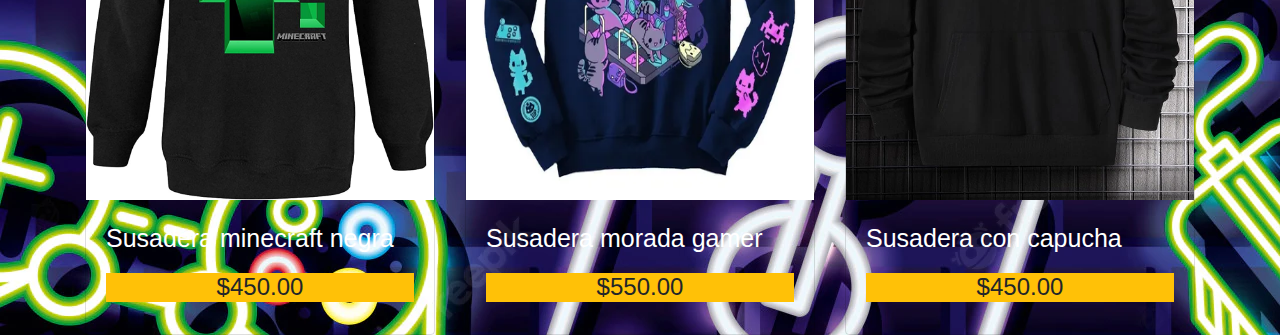
<file: Otros_Servicios/ropa/sudaderas.html>
<!DOCTYPE html>
<html lang="en">
<head>
    <meta charset="UTF-8">
    <meta http-equiv="X-UA-Compatible" content="IE=edge">
    <meta name="viewport" content="width=device-width, initial-scale=1.0">
    <link rel="stylesheet" href="css/bootstrap.min.css">
    <link rel="stylesheet" href="style.css">
    <link rel="stylesheet" href="js/baguetteBox.js">
    <title>Document</title>
</head>
<body background="Imagen/fondo-juegos.webp">

    <center><h1 class="titulo bg-danger" style="color: antiquewhite;">SUDADERAS</h1></center>

  <div class="navbar navbar-expand-lg bg-danger">
    <div class="container-fluid">
      <ul class="nav nav-tabs me-auto mb-2">
        <li class="nav-item">
          <a href="principal.html" class="nav-link text-light">Inicio</a>
        </li>
        <li class="nav-item">
          <a href="index.html" class="nav-link text-light">Todos</a>
        </li>
        <li class="nav-item">
          <a href="playeras.html" class="nav-link text-light">Playeras</a>
        </li>
        <li class="nav-item">
          <a href="conjuntos.html" class="nav-link text-light">Conjuntos</a>
        </li>
        <li class="nav-item">
          <a href="sudaderas.html" class="nav-link text-light">Sudaderas</a>
        </li>
       
      </ul>
      <form action="" class="d-flex">
        <input type="search" class="form-control">
        <input type="submit" value="Buscar" class="btn-block btn-primary">
      </form>
    </div>
  </div>
  <br><br>

  <div class="container">
    <div class="row">
      <div class="col-md-4">
        <div class="card bg-transparent">
          <img class="card-img-top" src="Imagen/sudaderas/azul.webp" height="440" alt="Mi Imagen">
           <div class="card-body">
            <p style="color: white; font-size: 25px;" class="card-text bg-transparent">Susadera azul estampado</p>
                <h4 style="text-align: center;" class="card-title bg-warning">$450.00</h4>
          </div>
        </div>
      </div>
        <div class="col-md-4">
          <div class="card bg-transparent">
            <img class="card-img-top" src="Imagen/sudaderas/blanca.jpg" height="440" alt="Mi Imagen">
              <div class="card-body">
                <p style="color: white; font-size: 25px;" class="card-text bg-transparent">Susadera blanca gamer</p>
                <h4 style="text-align: center;" class="card-title bg-warning">$350.00</h4>
              </div>
          </div> </div>
            <div class="col-md-4">
              <div class="card bg-transparent">
                <img class="card-img-top" src="Imagen/sudaderas/COD verde.jpg" height="440" alt="Mi Imagen">
                  <div class="card-body">
                    <p style="color: white; font-size: 25px;" class="card-text bg-transparent">Susadera COD verde</p>
                <h4 style="text-align: center;" class="card-title bg-warning">$550.00</h4>
                  </div>
              </div> </div>
    </div>
  </div>

  <div class="container">
    <div class="row">
      <div class="col-md-4">
        <div class="card bg-transparent">
          <img class="card-img-top" src="Imagen/sudaderas/contrl.webp" height="440" alt="Mi Imagen">
           <div class="card-body">
            <p style="color: white; font-size: 25px;" class="card-text bg-transparent">Susadera negra</p>
                <h4 style="text-align: center;" class="card-title bg-warning">$450.00</h4>
          </div>
        </div>
      </div>
        <div class="col-md-4">
          <div class="card bg-transparent">
            <img class="card-img-top" src="Imagen/sudaderas/fornite2.jpg" height="440" alt="Mi Imagen">
              <div class="card-body">
                <p style="color: white; font-size: 25px;" class="card-text bg-transparent">Susadera morada Fornite</p>
                <h4 style="text-align: center;" class="card-title bg-warning">$450.00</h4>
              </div>
          </div> </div>
            <div class="col-md-4">
              <div class="card bg-transparent">
                <img class="card-img-top" src="Imagen/sudaderas/gris.jpg" height="440" alt="Mi Imagen">
                  <div class="card-body">
                    <p style="color: white; font-size: 25px;" class="card-text bg-transparent">Susadera gris Fornite</p>
                <h4 style="text-align: center;" class="card-title bg-warning">$450.00</h4>
                  </div>
              </div> </div>
    </div>
  </div>

  <div class="container">
    <div class="row">
      <div class="col-md-4">
        <div class="card bg-transparent">
          <img class="card-img-top" src="Imagen/sudaderas/minecraft.jpg" height="440" alt="Mi Imagen">
           <div class="card-body">
            <p style="color: white; font-size: 25px;" class="card-text bg-transparent">Susadera minecraft negra</p>
            <h4 style="text-align: center;" class="card-title bg-warning">$450.00</h4>
          </div>
        </div>
      </div>
        <div class="col-md-4">
          <div class="card bg-transparent">
            <img class="card-img-top" src="Imagen/sudaderas/morada.webp" height="440" alt="Mi Imagen">
              <div class="card-body">
                <p style="color: white; font-size: 25px;" class="card-text bg-transparent">Susadera morada gamer</p>
                <h4 style="text-align: center;" class="card-title bg-warning">$550.00</h4>
              </div>
          </div> </div>
            <div class="col-md-4">
              <div class="card bg-transparent">
                <img class="card-img-top" src="Imagen/sudaderas/negra.webp" height="440" alt="Mi Imagen">
                  <div class="card-body">
                    <p style="color: white; font-size: 25px;" class="card-text bg-transparent">Susadera con capucha</p>
                    <h4 style="text-align: center;" class="card-title bg-warning">$450.00</h4>
                  </div>
              </div> </div>
    </div>
  </div>
    
</body>
</html>
</file>
<file: Otros_Servicios/ropa/style.css>
@font-face {
    font-family:Pecita;
    src: url(Pecita.ttf);
}

body{
    background-color: darkorchid;
}

h1{
    font-size: 70px;
    font-family: 'Pecita';
    color: white;
}
</file>
<file: Otros_Servicios/ropa/css/admin-style.css>
.rgg-admin-wrap .label,.rgg-admin-wrap .field,.rgg-admin-wrap .description { display:block; }
.rgg-admin-wrap .label { font-weight:bold; }
.rgg-admin-wrap .title {
    background-color: #23282d;
    color: #ffffff;
    padding: 15px;
    font-size: 12px;
    margin: 20px 0 30px;
}
.rgg-admin-wrap .title h3 {
    color: #ffffff;
    margin:0;
}

.rgg-admin-wrap .title p {
    margin-top: 5px;
    margin-bottom: 0;
    color: #ffffff99;
}

.rgg-admin-wrap .fieldset {
    margin-left: 15px;
}
h1{
    text-decoration: #ffffff;
}
</file>
